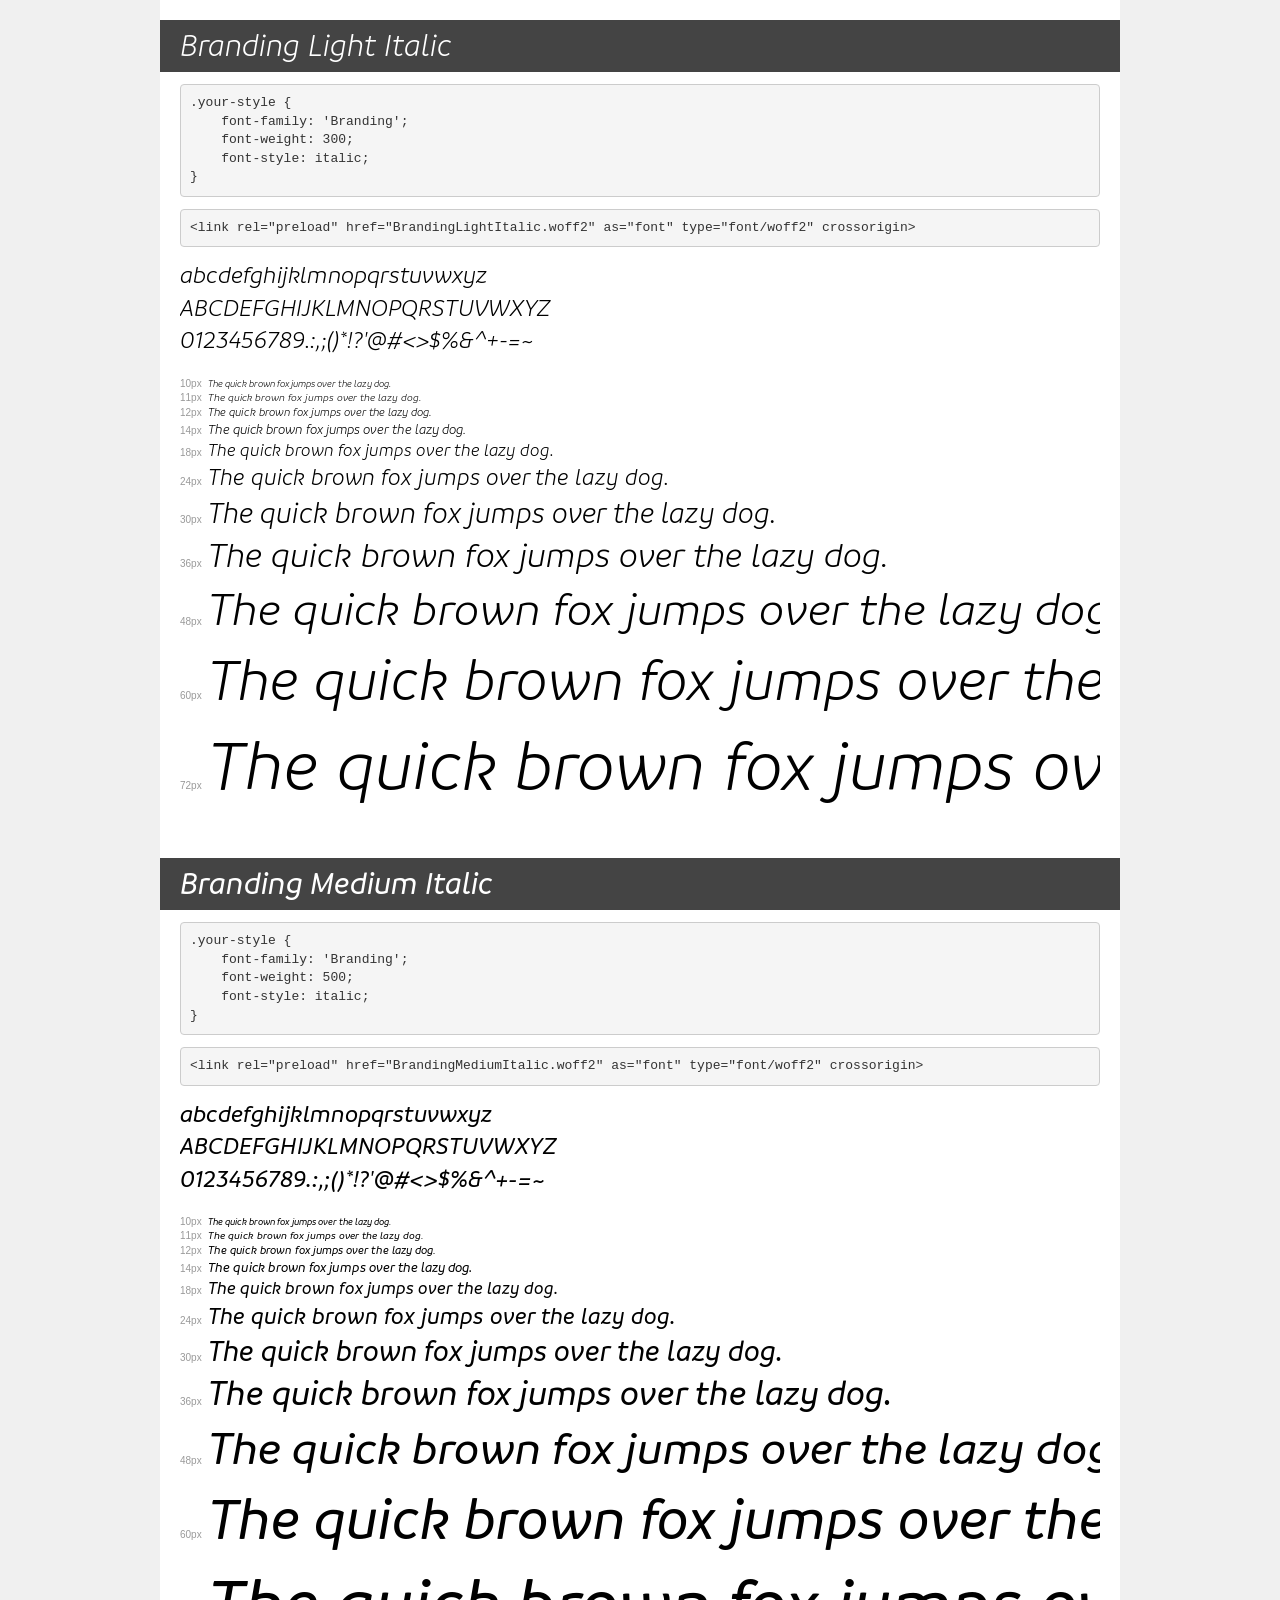
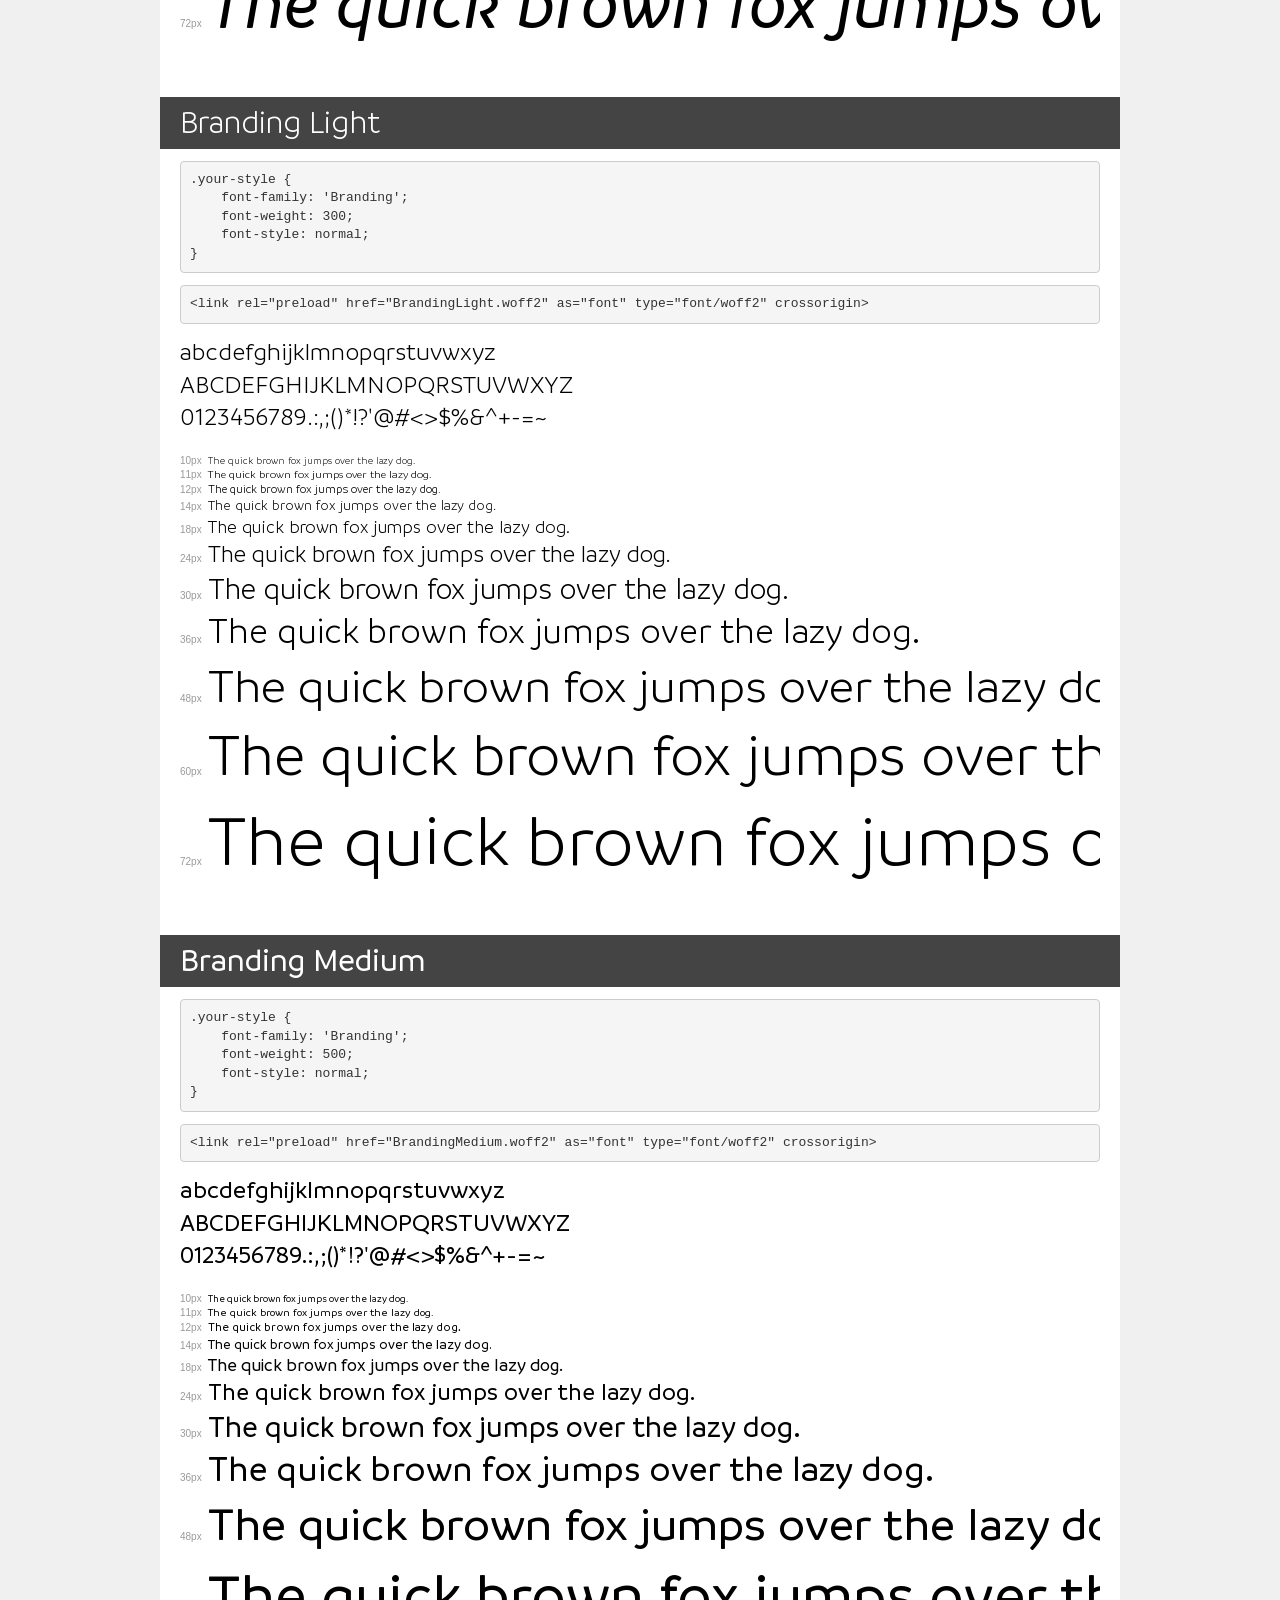
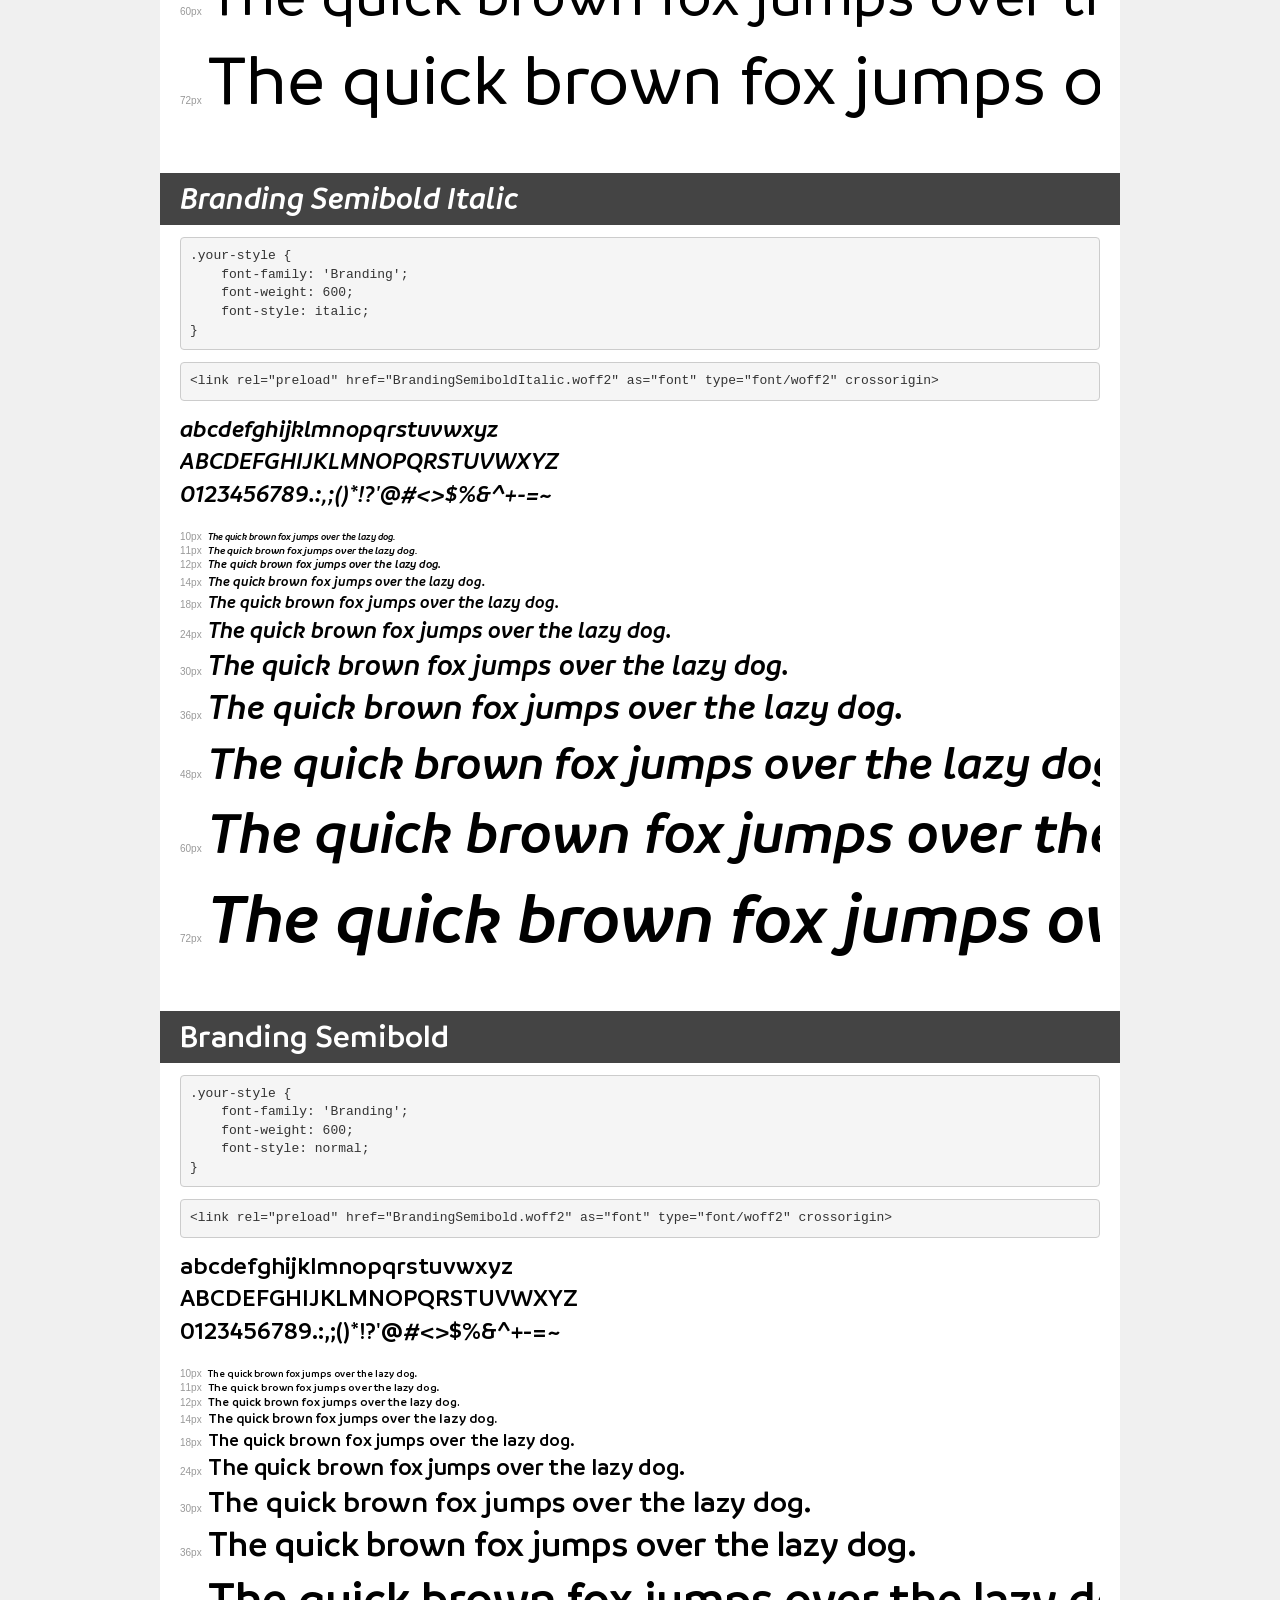
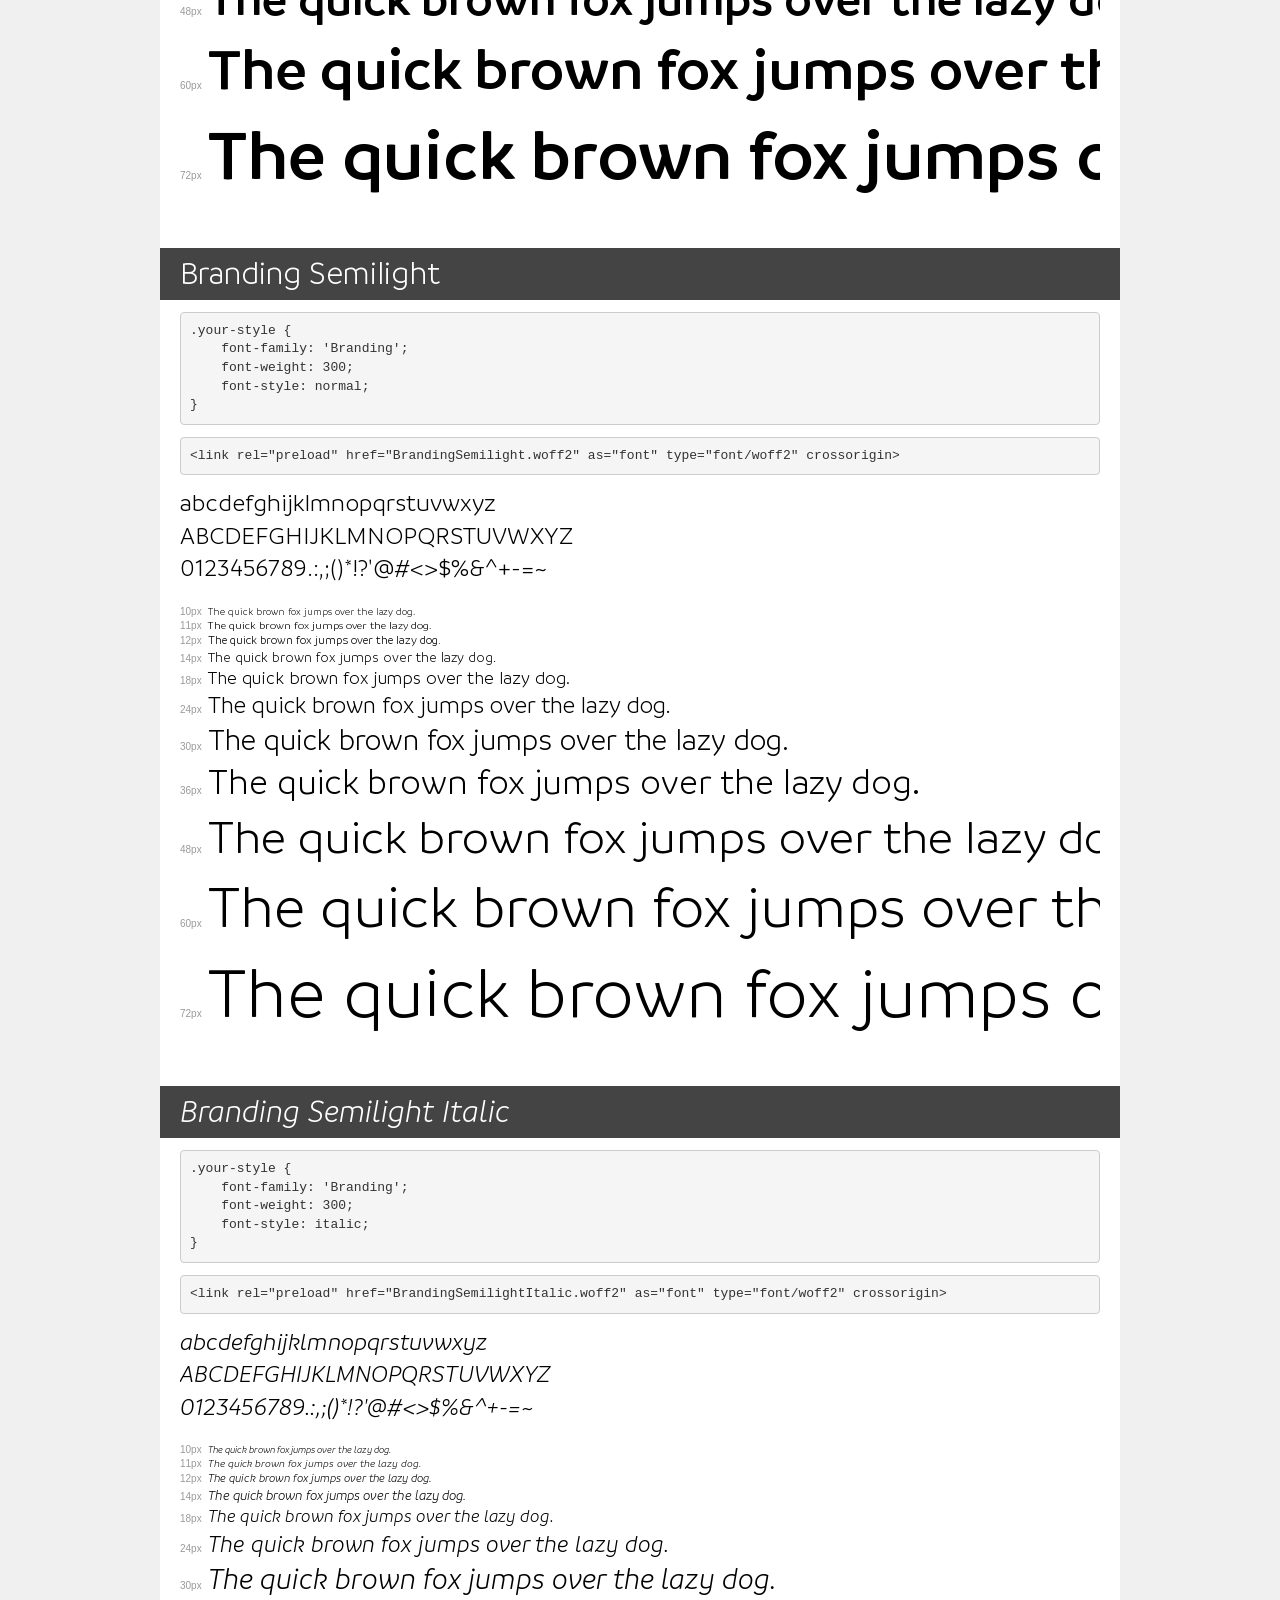
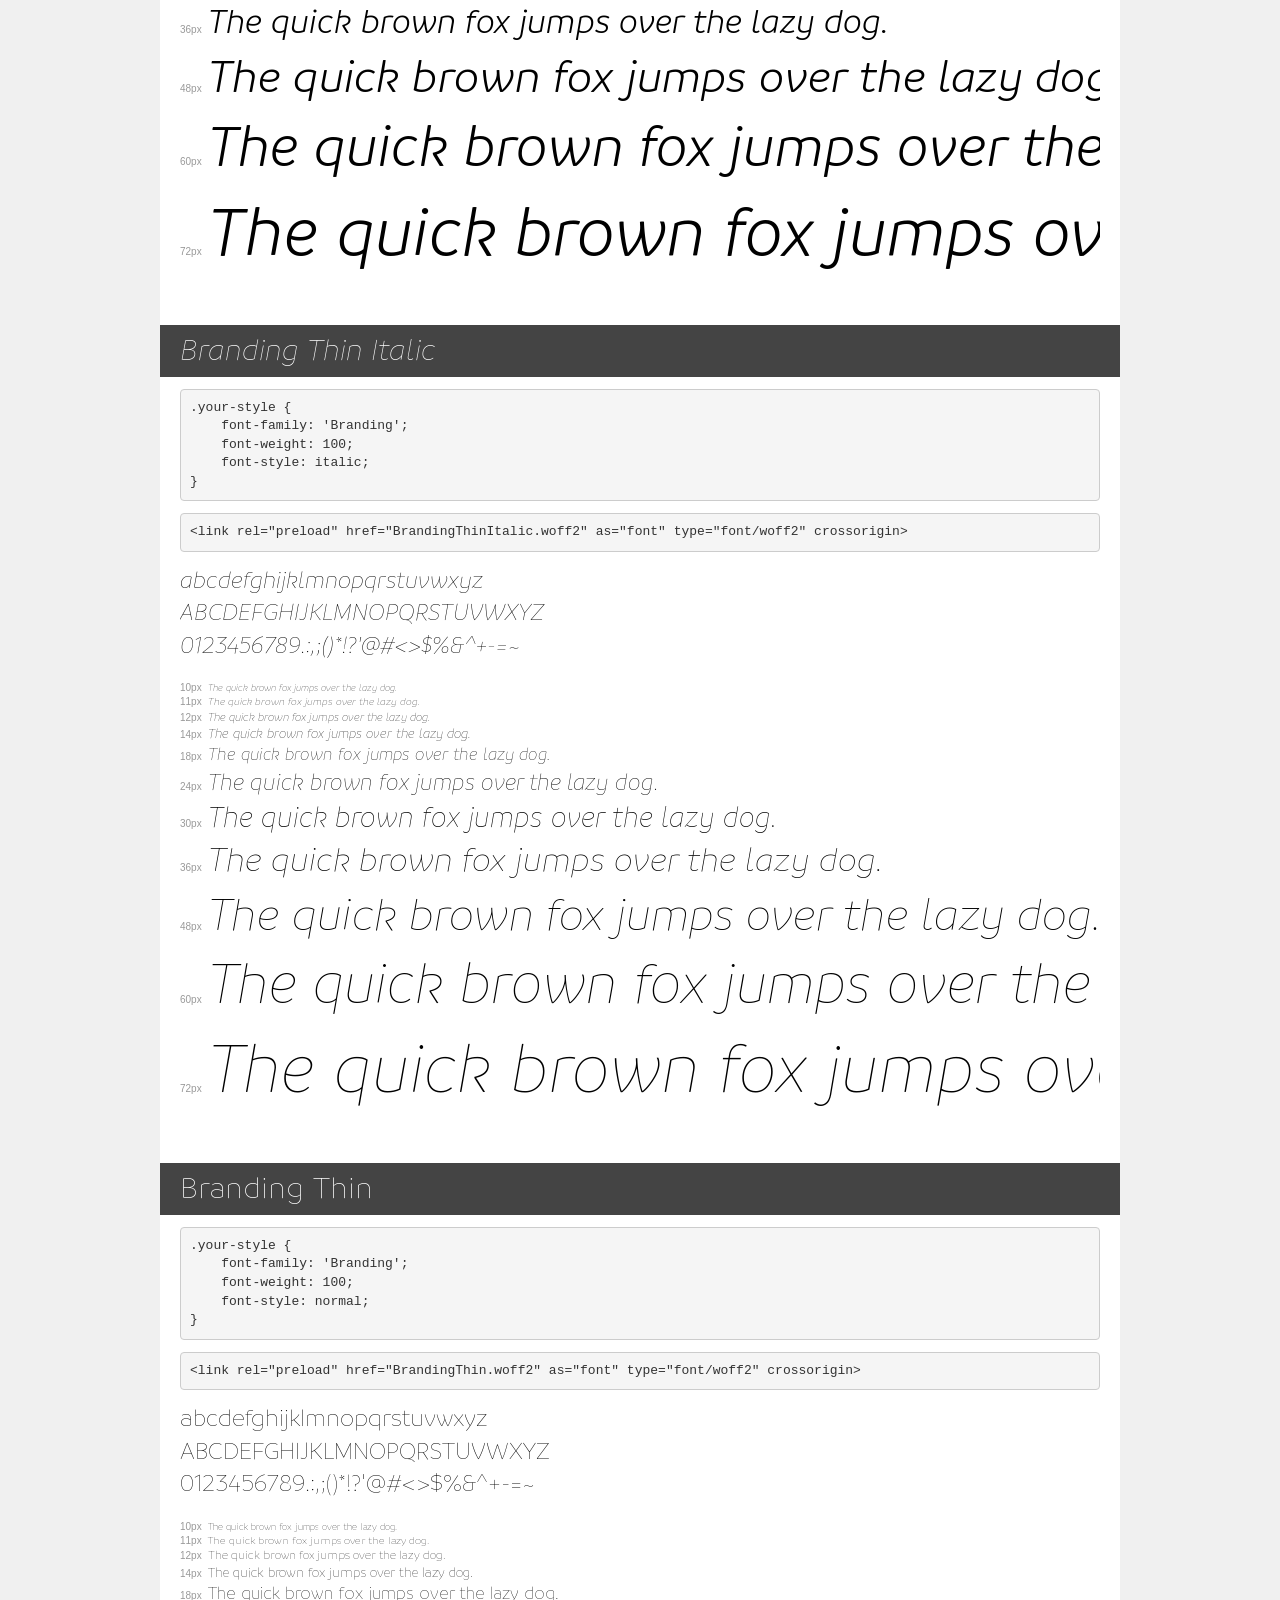
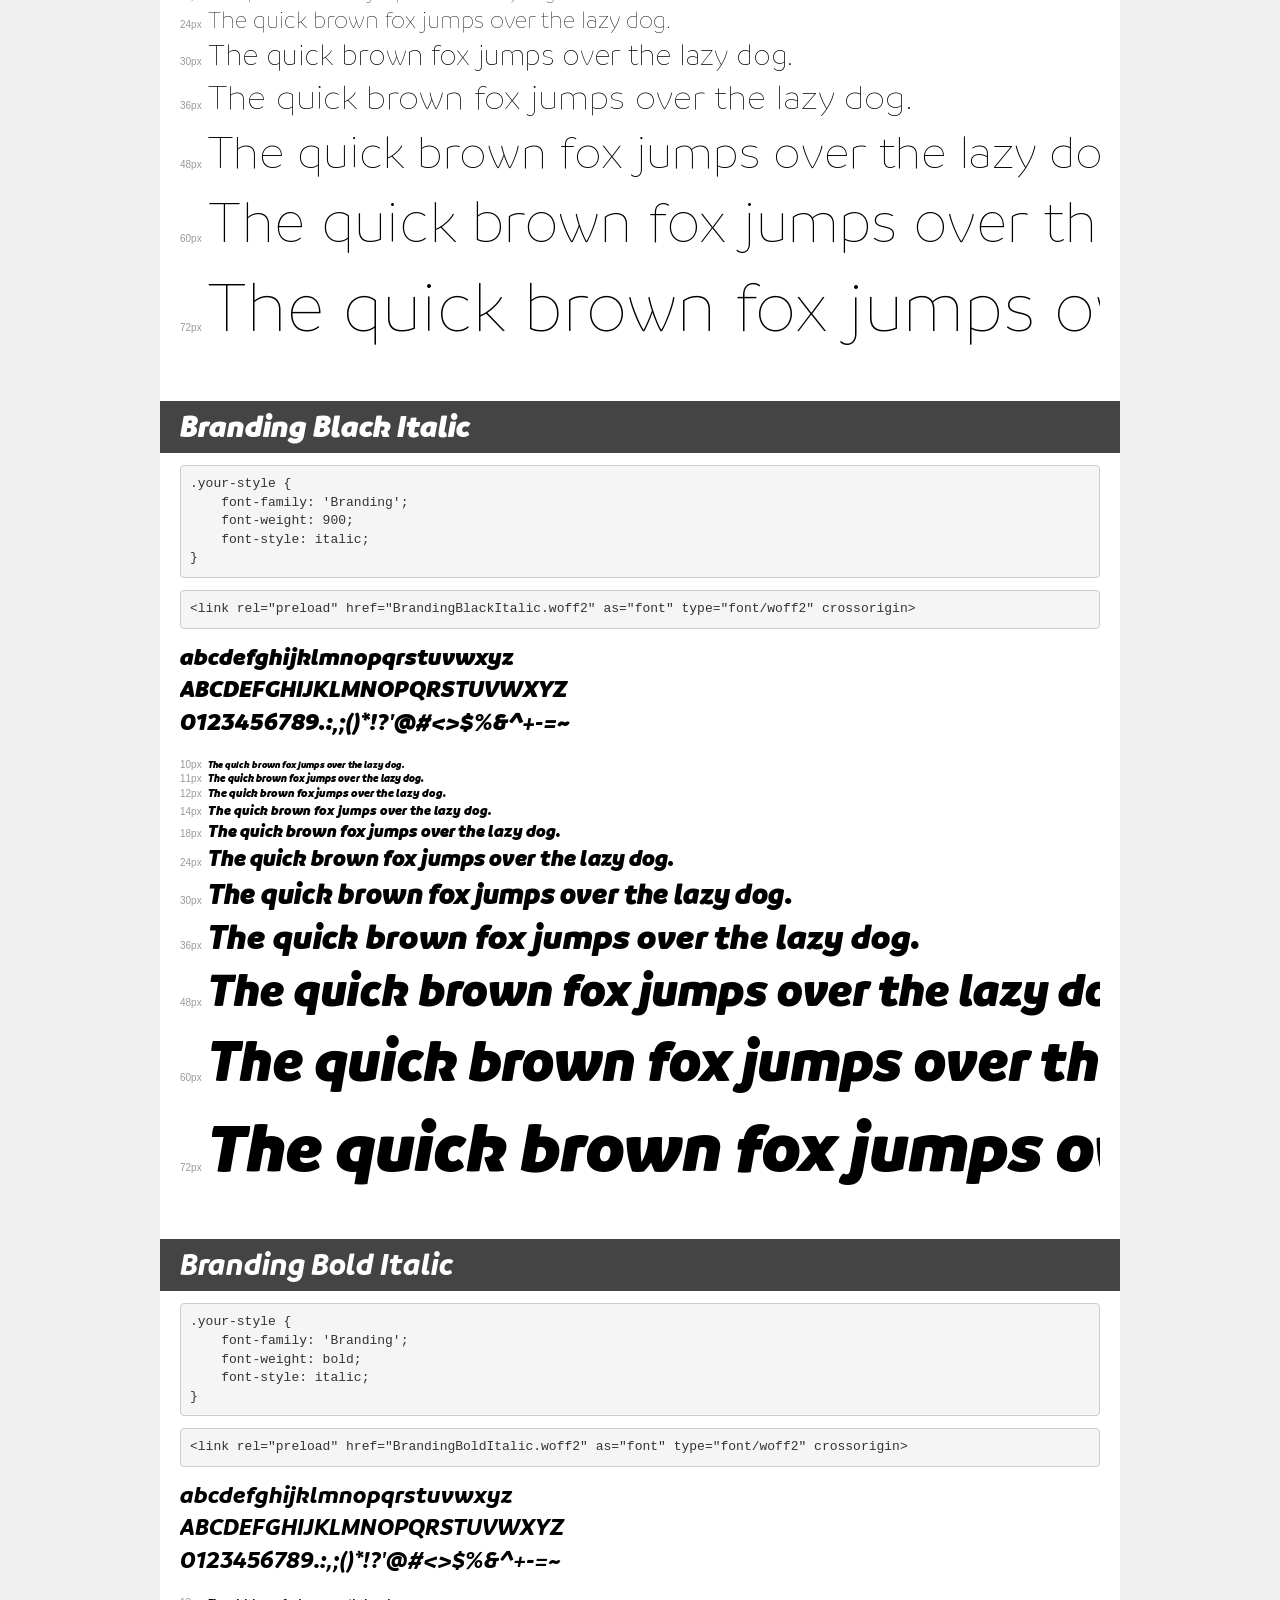
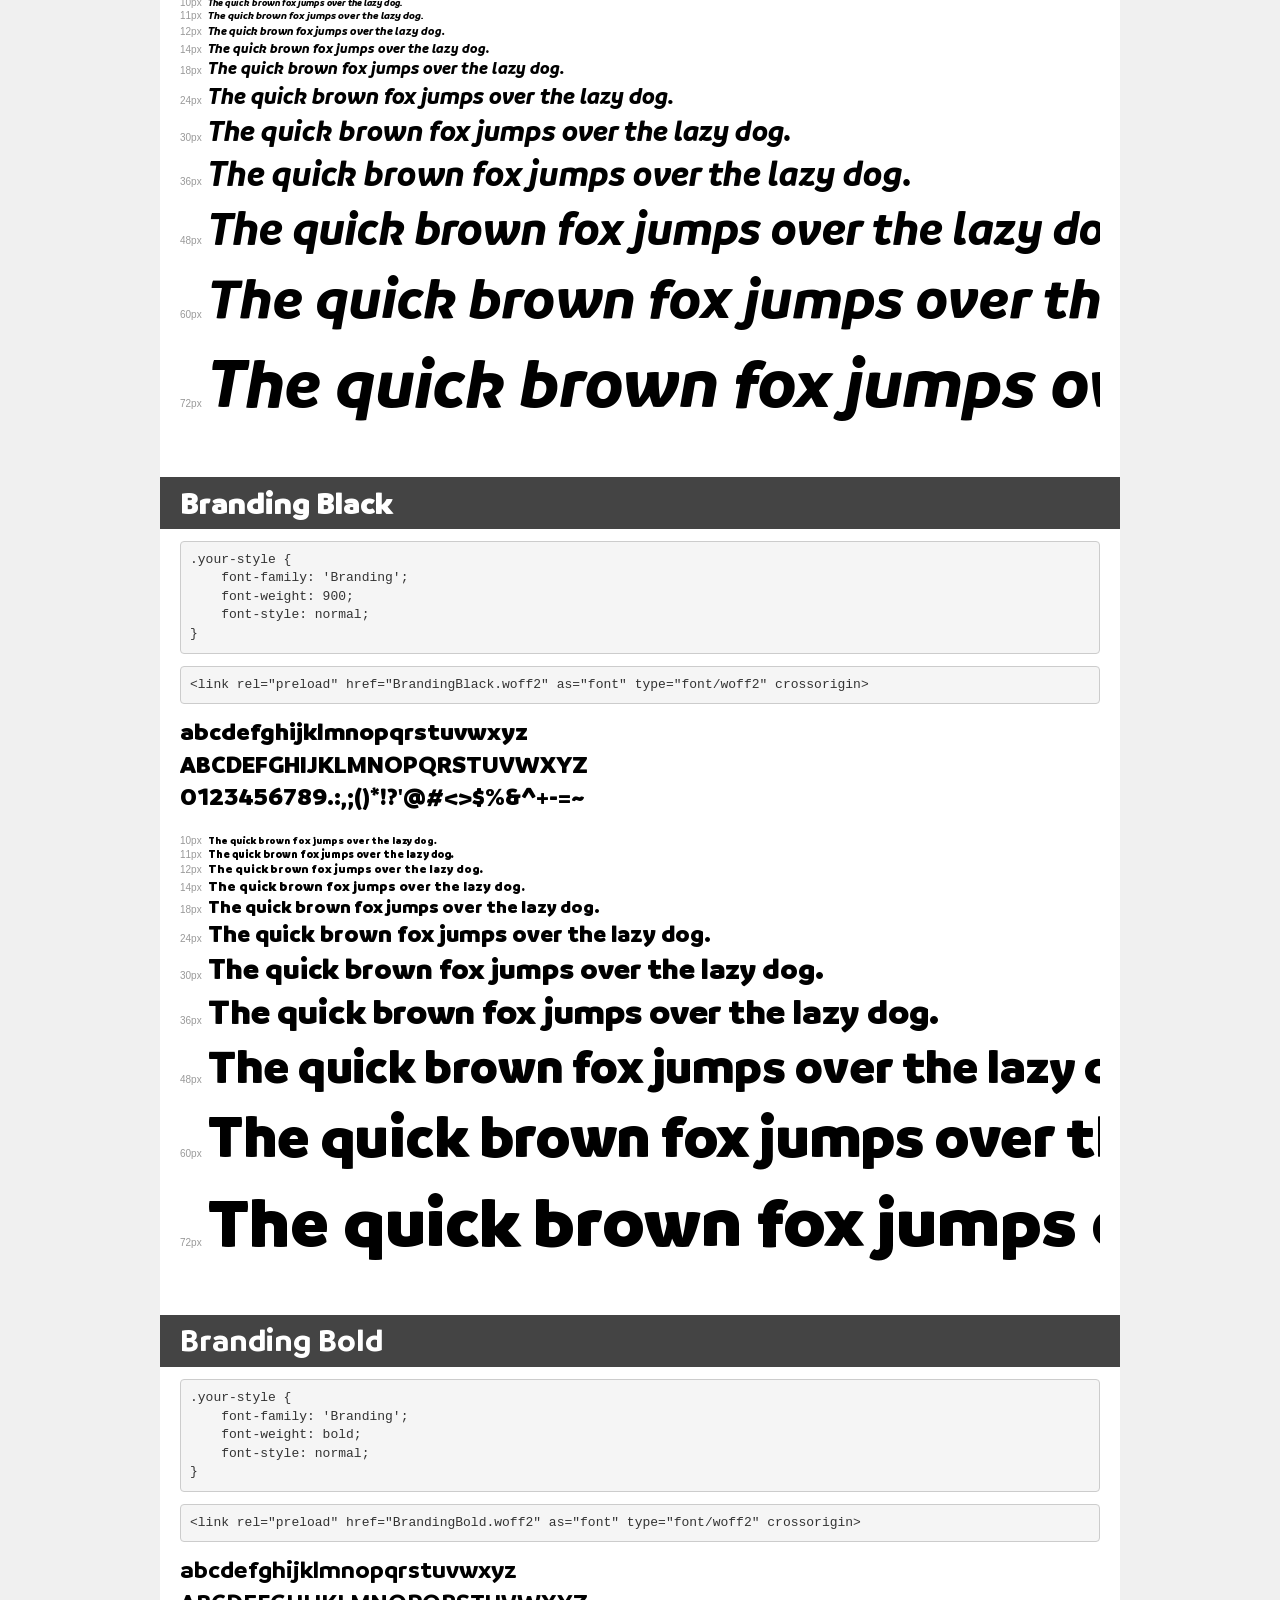
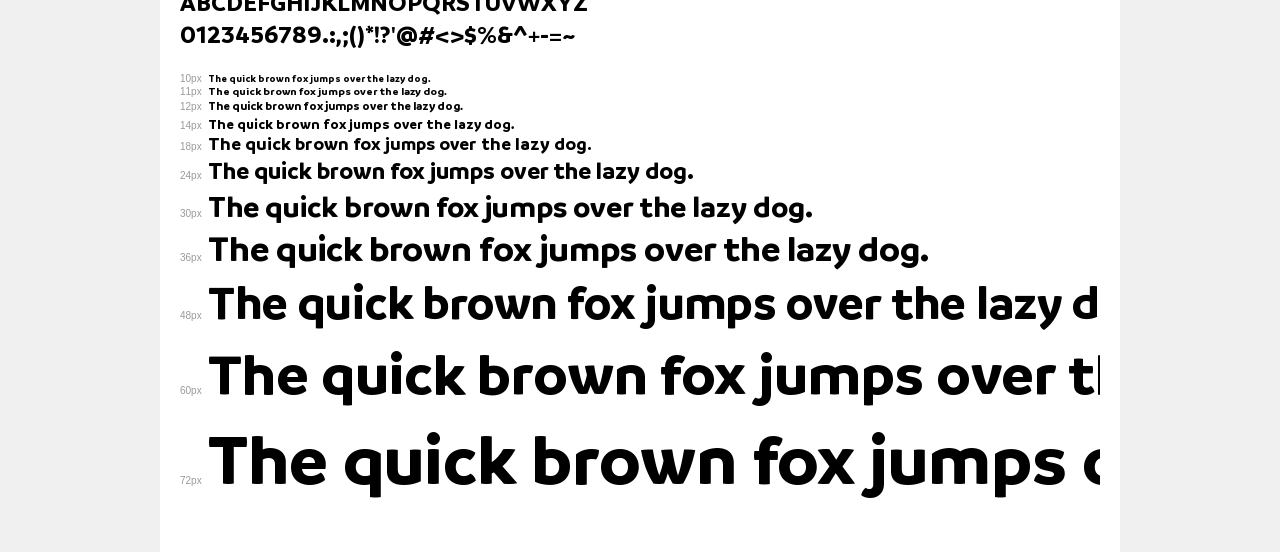
<file: Test/assets/fonts/demo.html>
<!DOCTYPE html>
<html lang="en">
<head>
    <meta charset="utf-8">
    <meta http-equiv="X-UA-Compatible" content="IE=edge">
    <meta name="viewport" content="width=device-width, initial-scale=1">
    <meta name="robots" content="noindex, noarchive">
    <meta name="format-detection" content="telephone=no">
    <title>Transfonter demo</title>
    <link href="stylesheet.css" rel="stylesheet">
    <style>
        /*
        http://meyerweb.com/eric/tools/css/reset/
        v2.0 | 20110126
        License: none (public domain)
        */
        html, body, div, span, applet, object, iframe,
        h1, h2, h3, h4, h5, h6, p, blockquote, pre,
        a, abbr, acronym, address, big, cite, code,
        del, dfn, em, img, ins, kbd, q, s, samp,
        small, strike, strong, sub, sup, tt, var,
        b, u, i, center,
        dl, dt, dd, ol, ul, li,
        fieldset, form, label, legend,
        table, caption, tbody, tfoot, thead, tr, th, td,
        article, aside, canvas, details, embed,
        figure, figcaption, footer, header, hgroup,
        menu, nav, output, ruby, section, summary,
        time, mark, audio, video {
            margin: 0;
            padding: 0;
            border: 0;
            font-size: 100%;
            font: inherit;
            vertical-align: baseline;
        }
        /* HTML5 display-role reset for older browsers */
        article, aside, details, figcaption, figure,
        footer, header, hgroup, menu, nav, section {
            display: block;
        }
        body {
            line-height: 1;
        }
        ol, ul {
            list-style: none;
        }
        blockquote, q {
            quotes: none;
        }
        blockquote:before, blockquote:after,
        q:before, q:after {
            content: '';
            content: none;
        }
        table {
            border-collapse: collapse;
            border-spacing: 0;
        }
        /* demo styles */
        body {
            background: #f0f0f0;
            color: #000;
        }
        .page {
            background: #fff;
            width: 920px;
            margin: 0 auto;
            padding: 20px 20px 0 20px;
            overflow: hidden;
        }
        .font-container {
            overflow-x: auto;
            overflow-y: hidden;
            margin-bottom: 40px;
            line-height: 1.3;
            white-space: nowrap;
            padding-bottom: 5px;
        }
        h1 {
            position: relative;
            background: #444;
            font-size: 32px;
            color: #fff;
            padding: 10px 20px;
            margin: 0 -20px 12px -20px;
        }
        .letters {
            font-size: 25px;
            margin-bottom: 20px;
        }
        .s10:before {
            content: '10px';
        }
        .s11:before {
            content: '11px';
        }
        .s12:before {
            content: '12px';
        }
        .s14:before {
            content: '14px';
        }
        .s18:before {
            content: '18px';
        }
        .s24:before {
            content: '24px';
        }
        .s30:before {
            content: '30px';
        }
        .s36:before {
            content: '36px';
        }
        .s48:before {
            content: '48px';
        }
        .s60:before {
            content: '60px';
        }
        .s72:before {
            content: '72px';
        }
        .s10:before, .s11:before, .s12:before, .s14:before,
        .s18:before, .s24:before, .s30:before, .s36:before,
        .s48:before, .s60:before, .s72:before {
            font-family: Arial, sans-serif;
            font-size: 10px;
            font-weight: normal;
            font-style: normal;
            color: #999;
            padding-right: 6px;
        }
        pre {
            display: block;
            padding: 9px;
            margin: 0 0 12px;
            font-family: Monaco, Menlo, Consolas, "Courier New", monospace;
            font-size: 13px;
            line-height: 1.428571429;
            color: #333;
            font-weight: normal;
            font-style: normal;
            background-color: #f5f5f5;
            border: 1px solid #ccc;
            overflow-x: auto;
            border-radius: 4px;
        }
        /* responsive */
        @media (max-width: 959px) {
            .page {
                width: auto;
                margin: 0;
            }
        }
    </style>
</head>
<body>
<div class="page">
    <div class="demo">
        <h1 style="font-family: 'Branding'; font-weight: 300; font-style: italic;">Branding Light Italic</h1>
        <pre title="Usage">.your-style {
    font-family: 'Branding';
    font-weight: 300;
    font-style: italic;
}</pre>
        <pre title="Preload (optional)">
&lt;link rel=&quot;preload&quot; href=&quot;BrandingLightItalic.woff2&quot; as=&quot;font&quot; type=&quot;font/woff2&quot; crossorigin&gt;</pre>
        <div class="font-container" style="font-family: 'Branding'; font-weight: 300; font-style: italic;">
            <p class="letters">
                abcdefghijklmnopqrstuvwxyz<br>
ABCDEFGHIJKLMNOPQRSTUVWXYZ<br>
                0123456789.:,;()*!?'@#&lt;&gt;$%&^+-=~
            </p>
            <p class="s10" style="font-size: 10px;">The quick brown fox jumps over the lazy dog.</p>
            <p class="s11" style="font-size: 11px;">The quick brown fox jumps over the lazy dog.</p>
            <p class="s12" style="font-size: 12px;">The quick brown fox jumps over the lazy dog.</p>
            <p class="s14" style="font-size: 14px;">The quick brown fox jumps over the lazy dog.</p>
            <p class="s18" style="font-size: 18px;">The quick brown fox jumps over the lazy dog.</p>
            <p class="s24" style="font-size: 24px;">The quick brown fox jumps over the lazy dog.</p>
            <p class="s30" style="font-size: 30px;">The quick brown fox jumps over the lazy dog.</p>
            <p class="s36" style="font-size: 36px;">The quick brown fox jumps over the lazy dog.</p>
            <p class="s48" style="font-size: 48px;">The quick brown fox jumps over the lazy dog.</p>
            <p class="s60" style="font-size: 60px;">The quick brown fox jumps over the lazy dog.</p>
            <p class="s72" style="font-size: 72px;">The quick brown fox jumps over the lazy dog.</p>
        </div>
    </div>

    <div class="demo">
        <h1 style="font-family: 'Branding'; font-weight: 500; font-style: italic;">Branding Medium Italic</h1>
        <pre title="Usage">.your-style {
    font-family: 'Branding';
    font-weight: 500;
    font-style: italic;
}</pre>
        <pre title="Preload (optional)">
&lt;link rel=&quot;preload&quot; href=&quot;BrandingMediumItalic.woff2&quot; as=&quot;font&quot; type=&quot;font/woff2&quot; crossorigin&gt;</pre>
        <div class="font-container" style="font-family: 'Branding'; font-weight: 500; font-style: italic;">
            <p class="letters">
                abcdefghijklmnopqrstuvwxyz<br>
ABCDEFGHIJKLMNOPQRSTUVWXYZ<br>
                0123456789.:,;()*!?'@#&lt;&gt;$%&^+-=~
            </p>
            <p class="s10" style="font-size: 10px;">The quick brown fox jumps over the lazy dog.</p>
            <p class="s11" style="font-size: 11px;">The quick brown fox jumps over the lazy dog.</p>
            <p class="s12" style="font-size: 12px;">The quick brown fox jumps over the lazy dog.</p>
            <p class="s14" style="font-size: 14px;">The quick brown fox jumps over the lazy dog.</p>
            <p class="s18" style="font-size: 18px;">The quick brown fox jumps over the lazy dog.</p>
            <p class="s24" style="font-size: 24px;">The quick brown fox jumps over the lazy dog.</p>
            <p class="s30" style="font-size: 30px;">The quick brown fox jumps over the lazy dog.</p>
            <p class="s36" style="font-size: 36px;">The quick brown fox jumps over the lazy dog.</p>
            <p class="s48" style="font-size: 48px;">The quick brown fox jumps over the lazy dog.</p>
            <p class="s60" style="font-size: 60px;">The quick brown fox jumps over the lazy dog.</p>
            <p class="s72" style="font-size: 72px;">The quick brown fox jumps over the lazy dog.</p>
        </div>
    </div>

    <div class="demo">
        <h1 style="font-family: 'Branding'; font-weight: 300; font-style: normal;">Branding Light</h1>
        <pre title="Usage">.your-style {
    font-family: 'Branding';
    font-weight: 300;
    font-style: normal;
}</pre>
        <pre title="Preload (optional)">
&lt;link rel=&quot;preload&quot; href=&quot;BrandingLight.woff2&quot; as=&quot;font&quot; type=&quot;font/woff2&quot; crossorigin&gt;</pre>
        <div class="font-container" style="font-family: 'Branding'; font-weight: 300; font-style: normal;">
            <p class="letters">
                abcdefghijklmnopqrstuvwxyz<br>
ABCDEFGHIJKLMNOPQRSTUVWXYZ<br>
                0123456789.:,;()*!?'@#&lt;&gt;$%&^+-=~
            </p>
            <p class="s10" style="font-size: 10px;">The quick brown fox jumps over the lazy dog.</p>
            <p class="s11" style="font-size: 11px;">The quick brown fox jumps over the lazy dog.</p>
            <p class="s12" style="font-size: 12px;">The quick brown fox jumps over the lazy dog.</p>
            <p class="s14" style="font-size: 14px;">The quick brown fox jumps over the lazy dog.</p>
            <p class="s18" style="font-size: 18px;">The quick brown fox jumps over the lazy dog.</p>
            <p class="s24" style="font-size: 24px;">The quick brown fox jumps over the lazy dog.</p>
            <p class="s30" style="font-size: 30px;">The quick brown fox jumps over the lazy dog.</p>
            <p class="s36" style="font-size: 36px;">The quick brown fox jumps over the lazy dog.</p>
            <p class="s48" style="font-size: 48px;">The quick brown fox jumps over the lazy dog.</p>
            <p class="s60" style="font-size: 60px;">The quick brown fox jumps over the lazy dog.</p>
            <p class="s72" style="font-size: 72px;">The quick brown fox jumps over the lazy dog.</p>
        </div>
    </div>

    <div class="demo">
        <h1 style="font-family: 'Branding'; font-weight: 500; font-style: normal;">Branding Medium</h1>
        <pre title="Usage">.your-style {
    font-family: 'Branding';
    font-weight: 500;
    font-style: normal;
}</pre>
        <pre title="Preload (optional)">
&lt;link rel=&quot;preload&quot; href=&quot;BrandingMedium.woff2&quot; as=&quot;font&quot; type=&quot;font/woff2&quot; crossorigin&gt;</pre>
        <div class="font-container" style="font-family: 'Branding'; font-weight: 500; font-style: normal;">
            <p class="letters">
                abcdefghijklmnopqrstuvwxyz<br>
ABCDEFGHIJKLMNOPQRSTUVWXYZ<br>
                0123456789.:,;()*!?'@#&lt;&gt;$%&^+-=~
            </p>
            <p class="s10" style="font-size: 10px;">The quick brown fox jumps over the lazy dog.</p>
            <p class="s11" style="font-size: 11px;">The quick brown fox jumps over the lazy dog.</p>
            <p class="s12" style="font-size: 12px;">The quick brown fox jumps over the lazy dog.</p>
            <p class="s14" style="font-size: 14px;">The quick brown fox jumps over the lazy dog.</p>
            <p class="s18" style="font-size: 18px;">The quick brown fox jumps over the lazy dog.</p>
            <p class="s24" style="font-size: 24px;">The quick brown fox jumps over the lazy dog.</p>
            <p class="s30" style="font-size: 30px;">The quick brown fox jumps over the lazy dog.</p>
            <p class="s36" style="font-size: 36px;">The quick brown fox jumps over the lazy dog.</p>
            <p class="s48" style="font-size: 48px;">The quick brown fox jumps over the lazy dog.</p>
            <p class="s60" style="font-size: 60px;">The quick brown fox jumps over the lazy dog.</p>
            <p class="s72" style="font-size: 72px;">The quick brown fox jumps over the lazy dog.</p>
        </div>
    </div>

    <div class="demo">
        <h1 style="font-family: 'Branding'; font-weight: 600; font-style: italic;">Branding Semibold Italic</h1>
        <pre title="Usage">.your-style {
    font-family: 'Branding';
    font-weight: 600;
    font-style: italic;
}</pre>
        <pre title="Preload (optional)">
&lt;link rel=&quot;preload&quot; href=&quot;BrandingSemiboldItalic.woff2&quot; as=&quot;font&quot; type=&quot;font/woff2&quot; crossorigin&gt;</pre>
        <div class="font-container" style="font-family: 'Branding'; font-weight: 600; font-style: italic;">
            <p class="letters">
                abcdefghijklmnopqrstuvwxyz<br>
ABCDEFGHIJKLMNOPQRSTUVWXYZ<br>
                0123456789.:,;()*!?'@#&lt;&gt;$%&^+-=~
            </p>
            <p class="s10" style="font-size: 10px;">The quick brown fox jumps over the lazy dog.</p>
            <p class="s11" style="font-size: 11px;">The quick brown fox jumps over the lazy dog.</p>
            <p class="s12" style="font-size: 12px;">The quick brown fox jumps over the lazy dog.</p>
            <p class="s14" style="font-size: 14px;">The quick brown fox jumps over the lazy dog.</p>
            <p class="s18" style="font-size: 18px;">The quick brown fox jumps over the lazy dog.</p>
            <p class="s24" style="font-size: 24px;">The quick brown fox jumps over the lazy dog.</p>
            <p class="s30" style="font-size: 30px;">The quick brown fox jumps over the lazy dog.</p>
            <p class="s36" style="font-size: 36px;">The quick brown fox jumps over the lazy dog.</p>
            <p class="s48" style="font-size: 48px;">The quick brown fox jumps over the lazy dog.</p>
            <p class="s60" style="font-size: 60px;">The quick brown fox jumps over the lazy dog.</p>
            <p class="s72" style="font-size: 72px;">The quick brown fox jumps over the lazy dog.</p>
        </div>
    </div>

    <div class="demo">
        <h1 style="font-family: 'Branding'; font-weight: 600; font-style: normal;">Branding Semibold</h1>
        <pre title="Usage">.your-style {
    font-family: 'Branding';
    font-weight: 600;
    font-style: normal;
}</pre>
        <pre title="Preload (optional)">
&lt;link rel=&quot;preload&quot; href=&quot;BrandingSemibold.woff2&quot; as=&quot;font&quot; type=&quot;font/woff2&quot; crossorigin&gt;</pre>
        <div class="font-container" style="font-family: 'Branding'; font-weight: 600; font-style: normal;">
            <p class="letters">
                abcdefghijklmnopqrstuvwxyz<br>
ABCDEFGHIJKLMNOPQRSTUVWXYZ<br>
                0123456789.:,;()*!?'@#&lt;&gt;$%&^+-=~
            </p>
            <p class="s10" style="font-size: 10px;">The quick brown fox jumps over the lazy dog.</p>
            <p class="s11" style="font-size: 11px;">The quick brown fox jumps over the lazy dog.</p>
            <p class="s12" style="font-size: 12px;">The quick brown fox jumps over the lazy dog.</p>
            <p class="s14" style="font-size: 14px;">The quick brown fox jumps over the lazy dog.</p>
            <p class="s18" style="font-size: 18px;">The quick brown fox jumps over the lazy dog.</p>
            <p class="s24" style="font-size: 24px;">The quick brown fox jumps over the lazy dog.</p>
            <p class="s30" style="font-size: 30px;">The quick brown fox jumps over the lazy dog.</p>
            <p class="s36" style="font-size: 36px;">The quick brown fox jumps over the lazy dog.</p>
            <p class="s48" style="font-size: 48px;">The quick brown fox jumps over the lazy dog.</p>
            <p class="s60" style="font-size: 60px;">The quick brown fox jumps over the lazy dog.</p>
            <p class="s72" style="font-size: 72px;">The quick brown fox jumps over the lazy dog.</p>
        </div>
    </div>

    <div class="demo">
        <h1 style="font-family: 'Branding'; font-weight: 300; font-style: normal;">Branding Semilight</h1>
        <pre title="Usage">.your-style {
    font-family: 'Branding';
    font-weight: 300;
    font-style: normal;
}</pre>
        <pre title="Preload (optional)">
&lt;link rel=&quot;preload&quot; href=&quot;BrandingSemilight.woff2&quot; as=&quot;font&quot; type=&quot;font/woff2&quot; crossorigin&gt;</pre>
        <div class="font-container" style="font-family: 'Branding'; font-weight: 300; font-style: normal;">
            <p class="letters">
                abcdefghijklmnopqrstuvwxyz<br>
ABCDEFGHIJKLMNOPQRSTUVWXYZ<br>
                0123456789.:,;()*!?'@#&lt;&gt;$%&^+-=~
            </p>
            <p class="s10" style="font-size: 10px;">The quick brown fox jumps over the lazy dog.</p>
            <p class="s11" style="font-size: 11px;">The quick brown fox jumps over the lazy dog.</p>
            <p class="s12" style="font-size: 12px;">The quick brown fox jumps over the lazy dog.</p>
            <p class="s14" style="font-size: 14px;">The quick brown fox jumps over the lazy dog.</p>
            <p class="s18" style="font-size: 18px;">The quick brown fox jumps over the lazy dog.</p>
            <p class="s24" style="font-size: 24px;">The quick brown fox jumps over the lazy dog.</p>
            <p class="s30" style="font-size: 30px;">The quick brown fox jumps over the lazy dog.</p>
            <p class="s36" style="font-size: 36px;">The quick brown fox jumps over the lazy dog.</p>
            <p class="s48" style="font-size: 48px;">The quick brown fox jumps over the lazy dog.</p>
            <p class="s60" style="font-size: 60px;">The quick brown fox jumps over the lazy dog.</p>
            <p class="s72" style="font-size: 72px;">The quick brown fox jumps over the lazy dog.</p>
        </div>
    </div>

    <div class="demo">
        <h1 style="font-family: 'Branding'; font-weight: 300; font-style: italic;">Branding Semilight Italic</h1>
        <pre title="Usage">.your-style {
    font-family: 'Branding';
    font-weight: 300;
    font-style: italic;
}</pre>
        <pre title="Preload (optional)">
&lt;link rel=&quot;preload&quot; href=&quot;BrandingSemilightItalic.woff2&quot; as=&quot;font&quot; type=&quot;font/woff2&quot; crossorigin&gt;</pre>
        <div class="font-container" style="font-family: 'Branding'; font-weight: 300; font-style: italic;">
            <p class="letters">
                abcdefghijklmnopqrstuvwxyz<br>
ABCDEFGHIJKLMNOPQRSTUVWXYZ<br>
                0123456789.:,;()*!?'@#&lt;&gt;$%&^+-=~
            </p>
            <p class="s10" style="font-size: 10px;">The quick brown fox jumps over the lazy dog.</p>
            <p class="s11" style="font-size: 11px;">The quick brown fox jumps over the lazy dog.</p>
            <p class="s12" style="font-size: 12px;">The quick brown fox jumps over the lazy dog.</p>
            <p class="s14" style="font-size: 14px;">The quick brown fox jumps over the lazy dog.</p>
            <p class="s18" style="font-size: 18px;">The quick brown fox jumps over the lazy dog.</p>
            <p class="s24" style="font-size: 24px;">The quick brown fox jumps over the lazy dog.</p>
            <p class="s30" style="font-size: 30px;">The quick brown fox jumps over the lazy dog.</p>
            <p class="s36" style="font-size: 36px;">The quick brown fox jumps over the lazy dog.</p>
            <p class="s48" style="font-size: 48px;">The quick brown fox jumps over the lazy dog.</p>
            <p class="s60" style="font-size: 60px;">The quick brown fox jumps over the lazy dog.</p>
            <p class="s72" style="font-size: 72px;">The quick brown fox jumps over the lazy dog.</p>
        </div>
    </div>

    <div class="demo">
        <h1 style="font-family: 'Branding'; font-weight: 100; font-style: italic;">Branding Thin Italic</h1>
        <pre title="Usage">.your-style {
    font-family: 'Branding';
    font-weight: 100;
    font-style: italic;
}</pre>
        <pre title="Preload (optional)">
&lt;link rel=&quot;preload&quot; href=&quot;BrandingThinItalic.woff2&quot; as=&quot;font&quot; type=&quot;font/woff2&quot; crossorigin&gt;</pre>
        <div class="font-container" style="font-family: 'Branding'; font-weight: 100; font-style: italic;">
            <p class="letters">
                abcdefghijklmnopqrstuvwxyz<br>
ABCDEFGHIJKLMNOPQRSTUVWXYZ<br>
                0123456789.:,;()*!?'@#&lt;&gt;$%&^+-=~
            </p>
            <p class="s10" style="font-size: 10px;">The quick brown fox jumps over the lazy dog.</p>
            <p class="s11" style="font-size: 11px;">The quick brown fox jumps over the lazy dog.</p>
            <p class="s12" style="font-size: 12px;">The quick brown fox jumps over the lazy dog.</p>
            <p class="s14" style="font-size: 14px;">The quick brown fox jumps over the lazy dog.</p>
            <p class="s18" style="font-size: 18px;">The quick brown fox jumps over the lazy dog.</p>
            <p class="s24" style="font-size: 24px;">The quick brown fox jumps over the lazy dog.</p>
            <p class="s30" style="font-size: 30px;">The quick brown fox jumps over the lazy dog.</p>
            <p class="s36" style="font-size: 36px;">The quick brown fox jumps over the lazy dog.</p>
            <p class="s48" style="font-size: 48px;">The quick brown fox jumps over the lazy dog.</p>
            <p class="s60" style="font-size: 60px;">The quick brown fox jumps over the lazy dog.</p>
            <p class="s72" style="font-size: 72px;">The quick brown fox jumps over the lazy dog.</p>
        </div>
    </div>

    <div class="demo">
        <h1 style="font-family: 'Branding'; font-weight: 100; font-style: normal;">Branding Thin</h1>
        <pre title="Usage">.your-style {
    font-family: 'Branding';
    font-weight: 100;
    font-style: normal;
}</pre>
        <pre title="Preload (optional)">
&lt;link rel=&quot;preload&quot; href=&quot;BrandingThin.woff2&quot; as=&quot;font&quot; type=&quot;font/woff2&quot; crossorigin&gt;</pre>
        <div class="font-container" style="font-family: 'Branding'; font-weight: 100; font-style: normal;">
            <p class="letters">
                abcdefghijklmnopqrstuvwxyz<br>
ABCDEFGHIJKLMNOPQRSTUVWXYZ<br>
                0123456789.:,;()*!?'@#&lt;&gt;$%&^+-=~
            </p>
            <p class="s10" style="font-size: 10px;">The quick brown fox jumps over the lazy dog.</p>
            <p class="s11" style="font-size: 11px;">The quick brown fox jumps over the lazy dog.</p>
            <p class="s12" style="font-size: 12px;">The quick brown fox jumps over the lazy dog.</p>
            <p class="s14" style="font-size: 14px;">The quick brown fox jumps over the lazy dog.</p>
            <p class="s18" style="font-size: 18px;">The quick brown fox jumps over the lazy dog.</p>
            <p class="s24" style="font-size: 24px;">The quick brown fox jumps over the lazy dog.</p>
            <p class="s30" style="font-size: 30px;">The quick brown fox jumps over the lazy dog.</p>
            <p class="s36" style="font-size: 36px;">The quick brown fox jumps over the lazy dog.</p>
            <p class="s48" style="font-size: 48px;">The quick brown fox jumps over the lazy dog.</p>
            <p class="s60" style="font-size: 60px;">The quick brown fox jumps over the lazy dog.</p>
            <p class="s72" style="font-size: 72px;">The quick brown fox jumps over the lazy dog.</p>
        </div>
    </div>

    <div class="demo">
        <h1 style="font-family: 'Branding'; font-weight: 900; font-style: italic;">Branding Black Italic</h1>
        <pre title="Usage">.your-style {
    font-family: 'Branding';
    font-weight: 900;
    font-style: italic;
}</pre>
        <pre title="Preload (optional)">
&lt;link rel=&quot;preload&quot; href=&quot;BrandingBlackItalic.woff2&quot; as=&quot;font&quot; type=&quot;font/woff2&quot; crossorigin&gt;</pre>
        <div class="font-container" style="font-family: 'Branding'; font-weight: 900; font-style: italic;">
            <p class="letters">
                abcdefghijklmnopqrstuvwxyz<br>
ABCDEFGHIJKLMNOPQRSTUVWXYZ<br>
                0123456789.:,;()*!?'@#&lt;&gt;$%&^+-=~
            </p>
            <p class="s10" style="font-size: 10px;">The quick brown fox jumps over the lazy dog.</p>
            <p class="s11" style="font-size: 11px;">The quick brown fox jumps over the lazy dog.</p>
            <p class="s12" style="font-size: 12px;">The quick brown fox jumps over the lazy dog.</p>
            <p class="s14" style="font-size: 14px;">The quick brown fox jumps over the lazy dog.</p>
            <p class="s18" style="font-size: 18px;">The quick brown fox jumps over the lazy dog.</p>
            <p class="s24" style="font-size: 24px;">The quick brown fox jumps over the lazy dog.</p>
            <p class="s30" style="font-size: 30px;">The quick brown fox jumps over the lazy dog.</p>
            <p class="s36" style="font-size: 36px;">The quick brown fox jumps over the lazy dog.</p>
            <p class="s48" style="font-size: 48px;">The quick brown fox jumps over the lazy dog.</p>
            <p class="s60" style="font-size: 60px;">The quick brown fox jumps over the lazy dog.</p>
            <p class="s72" style="font-size: 72px;">The quick brown fox jumps over the lazy dog.</p>
        </div>
    </div>

    <div class="demo">
        <h1 style="font-family: 'Branding'; font-weight: bold; font-style: italic;">Branding Bold Italic</h1>
        <pre title="Usage">.your-style {
    font-family: 'Branding';
    font-weight: bold;
    font-style: italic;
}</pre>
        <pre title="Preload (optional)">
&lt;link rel=&quot;preload&quot; href=&quot;BrandingBoldItalic.woff2&quot; as=&quot;font&quot; type=&quot;font/woff2&quot; crossorigin&gt;</pre>
        <div class="font-container" style="font-family: 'Branding'; font-weight: bold; font-style: italic;">
            <p class="letters">
                abcdefghijklmnopqrstuvwxyz<br>
ABCDEFGHIJKLMNOPQRSTUVWXYZ<br>
                0123456789.:,;()*!?'@#&lt;&gt;$%&^+-=~
            </p>
            <p class="s10" style="font-size: 10px;">The quick brown fox jumps over the lazy dog.</p>
            <p class="s11" style="font-size: 11px;">The quick brown fox jumps over the lazy dog.</p>
            <p class="s12" style="font-size: 12px;">The quick brown fox jumps over the lazy dog.</p>
            <p class="s14" style="font-size: 14px;">The quick brown fox jumps over the lazy dog.</p>
            <p class="s18" style="font-size: 18px;">The quick brown fox jumps over the lazy dog.</p>
            <p class="s24" style="font-size: 24px;">The quick brown fox jumps over the lazy dog.</p>
            <p class="s30" style="font-size: 30px;">The quick brown fox jumps over the lazy dog.</p>
            <p class="s36" style="font-size: 36px;">The quick brown fox jumps over the lazy dog.</p>
            <p class="s48" style="font-size: 48px;">The quick brown fox jumps over the lazy dog.</p>
            <p class="s60" style="font-size: 60px;">The quick brown fox jumps over the lazy dog.</p>
            <p class="s72" style="font-size: 72px;">The quick brown fox jumps over the lazy dog.</p>
        </div>
    </div>

    <div class="demo">
        <h1 style="font-family: 'Branding'; font-weight: 900; font-style: normal;">Branding Black</h1>
        <pre title="Usage">.your-style {
    font-family: 'Branding';
    font-weight: 900;
    font-style: normal;
}</pre>
        <pre title="Preload (optional)">
&lt;link rel=&quot;preload&quot; href=&quot;BrandingBlack.woff2&quot; as=&quot;font&quot; type=&quot;font/woff2&quot; crossorigin&gt;</pre>
        <div class="font-container" style="font-family: 'Branding'; font-weight: 900; font-style: normal;">
            <p class="letters">
                abcdefghijklmnopqrstuvwxyz<br>
ABCDEFGHIJKLMNOPQRSTUVWXYZ<br>
                0123456789.:,;()*!?'@#&lt;&gt;$%&^+-=~
            </p>
            <p class="s10" style="font-size: 10px;">The quick brown fox jumps over the lazy dog.</p>
            <p class="s11" style="font-size: 11px;">The quick brown fox jumps over the lazy dog.</p>
            <p class="s12" style="font-size: 12px;">The quick brown fox jumps over the lazy dog.</p>
            <p class="s14" style="font-size: 14px;">The quick brown fox jumps over the lazy dog.</p>
            <p class="s18" style="font-size: 18px;">The quick brown fox jumps over the lazy dog.</p>
            <p class="s24" style="font-size: 24px;">The quick brown fox jumps over the lazy dog.</p>
            <p class="s30" style="font-size: 30px;">The quick brown fox jumps over the lazy dog.</p>
            <p class="s36" style="font-size: 36px;">The quick brown fox jumps over the lazy dog.</p>
            <p class="s48" style="font-size: 48px;">The quick brown fox jumps over the lazy dog.</p>
            <p class="s60" style="font-size: 60px;">The quick brown fox jumps over the lazy dog.</p>
            <p class="s72" style="font-size: 72px;">The quick brown fox jumps over the lazy dog.</p>
        </div>
    </div>

    <div class="demo">
        <h1 style="font-family: 'Branding'; font-weight: bold; font-style: normal;">Branding Bold</h1>
        <pre title="Usage">.your-style {
    font-family: 'Branding';
    font-weight: bold;
    font-style: normal;
}</pre>
        <pre title="Preload (optional)">
&lt;link rel=&quot;preload&quot; href=&quot;BrandingBold.woff2&quot; as=&quot;font&quot; type=&quot;font/woff2&quot; crossorigin&gt;</pre>
        <div class="font-container" style="font-family: 'Branding'; font-weight: bold; font-style: normal;">
            <p class="letters">
                abcdefghijklmnopqrstuvwxyz<br>
ABCDEFGHIJKLMNOPQRSTUVWXYZ<br>
                0123456789.:,;()*!?'@#&lt;&gt;$%&^+-=~
            </p>
            <p class="s10" style="font-size: 10px;">The quick brown fox jumps over the lazy dog.</p>
            <p class="s11" style="font-size: 11px;">The quick brown fox jumps over the lazy dog.</p>
            <p class="s12" style="font-size: 12px;">The quick brown fox jumps over the lazy dog.</p>
            <p class="s14" style="font-size: 14px;">The quick brown fox jumps over the lazy dog.</p>
            <p class="s18" style="font-size: 18px;">The quick brown fox jumps over the lazy dog.</p>
            <p class="s24" style="font-size: 24px;">The quick brown fox jumps over the lazy dog.</p>
            <p class="s30" style="font-size: 30px;">The quick brown fox jumps over the lazy dog.</p>
            <p class="s36" style="font-size: 36px;">The quick brown fox jumps over the lazy dog.</p>
            <p class="s48" style="font-size: 48px;">The quick brown fox jumps over the lazy dog.</p>
            <p class="s60" style="font-size: 60px;">The quick brown fox jumps over the lazy dog.</p>
            <p class="s72" style="font-size: 72px;">The quick brown fox jumps over the lazy dog.</p>
        </div>
    </div>

</div>
</body>
</html>
</file>
<file: Test/assets/fonts/stylesheet.css>
@font-face {
    font-family: 'Branding';
    src: local('Branding Light Italic'), local('BrandingLightItalic'),
        url('BrandingLightItalic.woff2') format('woff2'),
        url('BrandingLightItalic.woff') format('woff');
    font-weight: 300;
    font-style: italic;
    font-display: swap;
}

@font-face {
    font-family: 'Branding';
    src: local('Branding Medium Italic'), local('BrandingMediumItalic'),
        url('BrandingMediumItalic.woff2') format('woff2'),
        url('BrandingMediumItalic.woff') format('woff');
    font-weight: 500;
    font-style: italic;
    font-display: swap;
}

@font-face {
    font-family: 'Branding';
    src: local('Branding Light'), local('BrandingLight'),
        url('BrandingLight.woff2') format('woff2'),
        url('BrandingLight.woff') format('woff');
    font-weight: 300;
    font-style: normal;
    font-display: swap;
}

@font-face {
    font-family: 'Branding';
    src: local('Branding Medium'), local('BrandingMedium'),
        url('BrandingMedium.woff2') format('woff2'),
        url('BrandingMedium.woff') format('woff');
    font-weight: 500;
    font-style: normal;
    font-display: swap;
}

@font-face {
    font-family: 'Branding';
    src: local('Branding Semibold Italic'), local('BrandingSemiboldItalic'),
        url('BrandingSemiboldItalic.woff2') format('woff2'),
        url('BrandingSemiboldItalic.woff') format('woff');
    font-weight: 600;
    font-style: italic;
    font-display: swap;
}

@font-face {
    font-family: 'Branding';
    src: local('Branding Semibold'), local('BrandingSemibold'),
        url('BrandingSemibold.woff2') format('woff2'),
        url('BrandingSemibold.woff') format('woff');
    font-weight: 600;
    font-style: normal;
    font-display: swap;
}

@font-face {
    font-family: 'Branding';
    src: local('Branding Semilight'), local('BrandingSemilight'),
        url('BrandingSemilight.woff2') format('woff2'),
        url('BrandingSemilight.woff') format('woff');
    font-weight: 300;
    font-style: normal;
    font-display: swap;
}

@font-face {
    font-family: 'Branding';
    src: local('Branding Semilight Italic'), local('BrandingSemilightItalic'),
        url('BrandingSemilightItalic.woff2') format('woff2'),
        url('BrandingSemilightItalic.woff') format('woff');
    font-weight: 300;
    font-style: italic;
    font-display: swap;
}

@font-face {
    font-family: 'Branding';
    src: local('Branding Thin Italic'), local('BrandingThinItalic'),
        url('BrandingThinItalic.woff2') format('woff2'),
        url('BrandingThinItalic.woff') format('woff');
    font-weight: 100;
    font-style: italic;
    font-display: swap;
}

@font-face {
    font-family: 'Branding';
    src: local('Branding Thin'), local('BrandingThin'),
        url('BrandingThin.woff2') format('woff2'),
        url('BrandingThin.woff') format('woff');
    font-weight: 100;
    font-style: normal;
    font-display: swap;
}

@font-face {
    font-family: 'Branding';
    src: local('Branding Black Italic'), local('BrandingBlackItalic'),
        url('BrandingBlackItalic.woff2') format('woff2'),
        url('BrandingBlackItalic.woff') format('woff');
    font-weight: 900;
    font-style: italic;
    font-display: swap;
}

@font-face {
    font-family: 'Branding';
    src: local('Branding Bold Italic'), local('BrandingBoldItalic'),
        url('BrandingBoldItalic.woff2') format('woff2'),
        url('BrandingBoldItalic.woff') format('woff');
    font-weight: bold;
    font-style: italic;
    font-display: swap;
}

@font-face {
    font-family: 'Branding';
    src: local('Branding Black'), local('BrandingBlack'),
        url('BrandingBlack.woff2') format('woff2'),
        url('BrandingBlack.woff') format('woff');
    font-weight: 900;
    font-style: normal;
    font-display: swap;
}

@font-face {
    font-family: 'Branding';
    src: local('Branding Bold'), local('BrandingBold'),
        url('BrandingBold.woff2') format('woff2'),
        url('BrandingBold.woff') format('woff');
    font-weight: bold;
    font-style: normal;
    font-display: swap;
}
</file>
